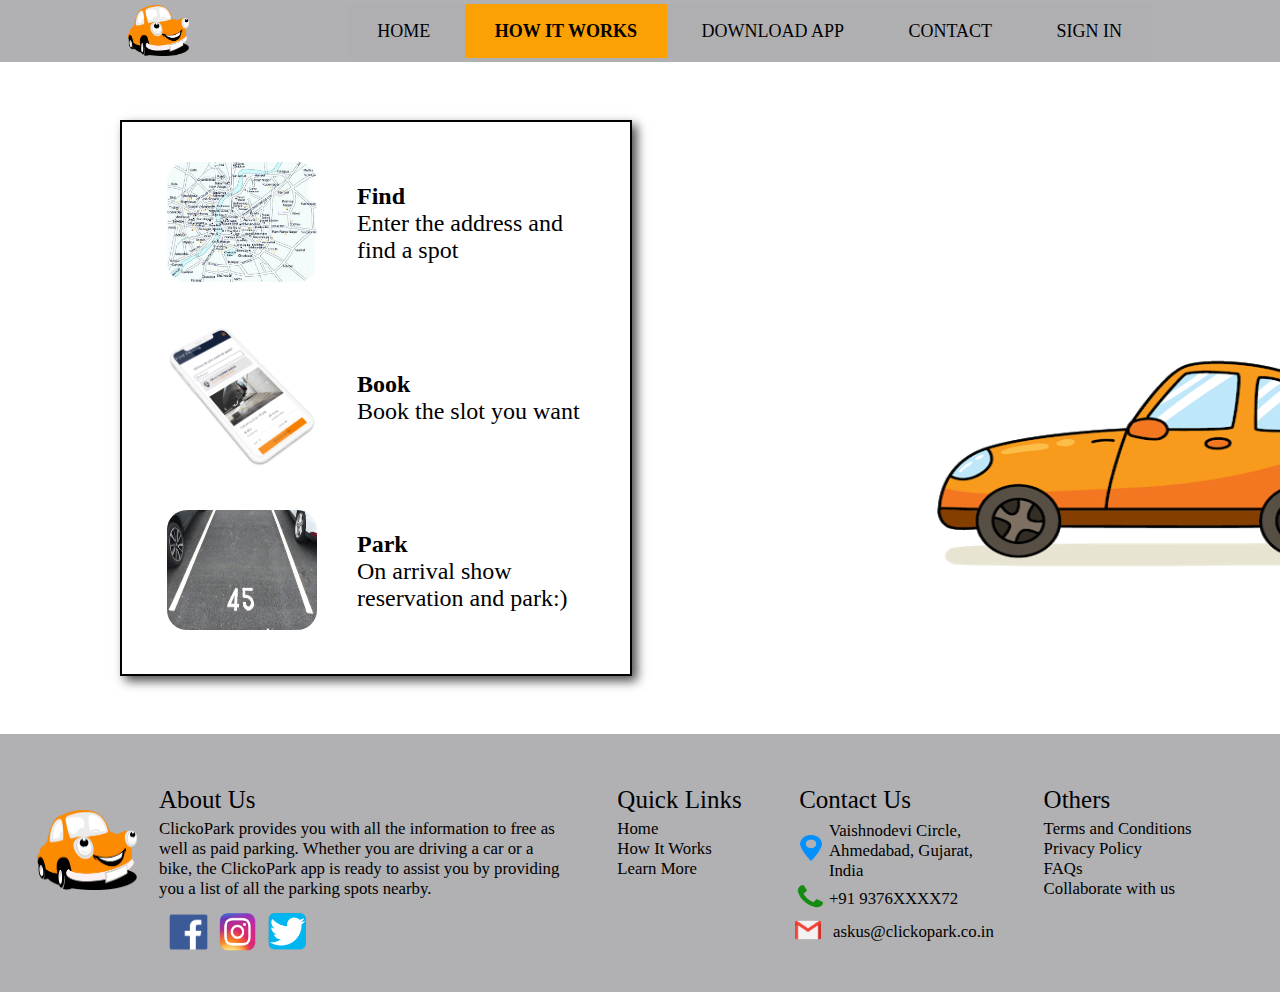
<file: howItWorks.html>
<!DOCTYPE html>
<html>
    <head>
        <title>ClickoPark - How It Works</title>
        <link rel="icon" type="icon" href="images/logo.png">
        <link rel="stylesheet" type="text/css" href="howItWorks_styles.css">
        <link rel="stylesheet" type="text/css" href="index_styles.css">
    </head>

    <body>
        <header>
			<img src="images/logo.png" alt="logo">

			<ul>
                <li class="inactive"><a href="index.html">HOME</a></li>
				<li class="active"><a href="#">HOW IT WORKS</a></li>
				<li class="inactive"><a href="#">DOWNLOAD APP</a></li>
				<li class="inactive"><a href="#">CONTACT</a></li>
				<li class="inactive"><a href="">SIGN IN</a></li>
			</ul>
		
		</header>

        <br>

        <div class="main">
            <table cellspacing="40">
                <tr>
                    <th>
                        <img src="images/find.jpg" alt="find" height="120px" width="150px" style="border-radius: 20px;">
                    </th>
                    <td>
                        <p><b>Find</b></p>
                        <p>Enter the address and find a spot</p>
                    </td>
                </tr>

                <tr>
                    <th>
                        <img src="images/book.png" alt="book" height="140px" width="150px">
                    </th>
                    <td>
                        <p><b>Book</b></p>
                        <p>Book the slot you want</p>
                    </td>
                </tr>

                <tr>
                    <th>
                        <img src="images/park.jpg" alt="park" height="120px" width="150px" style="border-radius: 20px;">
                    </th>
                    <td>
                        <p><b>Park</b></p>
                        <p>On arrival show reservation and park:)</p>
                    </td>
                </tr>
            </table>
        </div>

        <br>

        <footer>
			<table>
				<tr>
					<td>
						<img class="footer_logo" src="images/logo.png" alt="logo">
					</td>

					<td style="width: 40%; padding-right: 50px; vertical-align: top;">
						<p class="footer_headings">About Us</p>
						<p>
							ClickoPark provides you with all the information to free as well as paid parking. 
							Whether you are driving a car or a bike, the ClickoPark app is ready to assist you 
							by providing you a list of all the parking spots nearby.
						</p>
						<table>
							<tr>
								<td><img class="facebook" src="images/facebook.png" alt="facebook"></td>
								<td><img class="instagram" src="images/instagram.png" alt="instagram"></td>
								<td><img class="twitter" src="images/twitter.png" alt="twitter"></td>
							</tr>
						</table>
					</td>

					<td style="width: 15%; padding-right: 30px; vertical-align: top;">
						<p class="footer_headings">Quick Links</p>
						<ul style="list-style: none; ">
							<li>Home</li>
							<li>How It Works</li>
							<li>Learn More</li>
						</ul>
					</td>

					<td style="width: 20%; padding-right: 30px; vertical-align: top;">
						<p class="footer_headings">&nbsp;Contact Us</p>
						<table>
							<tr>
								<td><img class="location" src="images/location.png" alt="location"></td>
								<td>Vaishnodevi Circle, Ahmedabad, Gujarat, India</td>
							</tr>
							<tr>
								<td><img class="phone" src="images/phone.png" alt="phone"></td>
								<td>+91 9376XXXX72</td>
							</tr>
							<tr>
								<td><img class="mail" src="images/mail.png" alt="mail"></td>
								<td>&nbsp;askus@clickopark.co.in</td>
							</tr>
						</table>
					</td>

					<td style="width: 20%; padding-right: 30px; vertical-align: top;">
						<p class="footer_headings">Others</p>
						<ul style="list-style: none;">
							<li>Terms and Conditions</li>
							<li>Privacy Policy</li>
							<li>FAQs</li>
							<li>Collaborate with us</li>
						</ul>
					</td>
				</tr>
			</table>
		</footer>
    </body>
</html>
</file>
<file: howItWorks_styles.css>
.main{
    height: 60%;
    width: 40%;
    border: 2px solid;
    margin-left: 120px;
    margin-top: 40px;
    margin-bottom: 40px;
    box-shadow: 5px 5px 10px rgb(0,0,0,0.7);
    
}

.main table{
    padding-left: 5px;
}

.main table tr td{
    font-size: 24px;
}
</file>
<file: index_styles.css>
*{
    margin: 0;
    padding: 0;
    box-sizing: border-box;
}

body{
    background-image: url("images/index_image.png");
    background-repeat: no-repeat;
    background-size: 520px 480px;
    background-position-x: 900px;
    background-position-y: 200px;
}

header{
    background-color: rgb(157, 158, 160, 0.8);
    padding: 0.3% 10%;
    display: flex;
    align-items: center;
    justify-content: space-between;
}

header img{
    cursor: pointer;
    width: 6%;
    height: 3%;
}

header ul{
    list-style-type: none;
    font-size: 18px;
    background-color: rgb(157, 158, 160, 0.08);
}

header li{
    display: inline-block;
    padding: 0px 20px;
    cursor: pointer;
    line-height: 300%;
}

header a{
    display: block;
    padding: 0 10px;
    text-decoration: none;
    color: black;
}

header .inactive:hover{
    background-color: rgb(252, 161, 3, 0.4);
}

header .inactive:hover a{
    font-weight: bold;
}

.active{
    font-weight: bold;
    color: black;
    background-color: rgb(252, 161, 3);
}

.heading h1{
    padding-top: 40px;
    padding-bottom: 15px;
    font-weight: 510;
    text-align: center;
    font-size: 280%; 
    color: black;
    text-shadow: 2px 2px 1px rgb(252, 161, 3);
}

.heading h3{
    padding-bottom: 10px;
    font-weight: 400;
    text-align: center;
    font-size: 160%; 
    color: black; 
    text-shadow: 2px 2px 1px rgb(252, 161, 3);
}

.login{
    width: fit-content;
    height: 70%;
    margin-top: 50px;
    margin-left: 500px;
    word-spacing: 2px; 
    line-height: 30px;
    font-size: 20px; 
    border: black 1px solid;
    box-shadow: 6px 6px 10px rgb(0,0,0,0.7);
    padding: 30px;
}

.form-group{
    padding: 10px 0;
    padding: 10px;
}

.form-control{
    font-size: 18px;
    width: 200px;
    padding: 5px;
}

.form-group button{
    padding: 10px;
    font-size: 15px;
    margin-left: 55px;
}

.about{
    font-family: Arial; 
    width: 75%; 
    font-size: 20px; 
    padding: 70px; 
    padding-left: 60px; 
    word-spacing: 2px; 
    line-height: 30px;
}

.numbers{
    padding-top: 20px;
    padding-left: 230px;
}

.tagline{
    font-size: 35px;
    font-weight: bold;
    font-family: Arial, Helvetica, sans-serif;
    text-align: center;
    padding-top: 60px;
    padding-bottom: 20px;
    color: rgb(11, 48, 158);
    text-shadow: 2px 2px 1px rgb(252, 161, 3);
}

.download{
    color: cornsilk;
    background-color: rgb(7, 7, 85, 0.9);
    border-radius: 20px;
    font-size: 38px;
    margin-top: 80px;
    margin-left: 270px;
    margin-right: 270px;
    padding-top: 12px;
    padding-left: 40px;
    margin-bottom: 80px;
}

footer{
    background: rgb(157, 158, 160, 0.8);
    font-size: 105%;
    position: absolute;
    padding: 30px 5px;
}

.footer_logo{
    height: 100px;
    width: 150px;
    padding-left: 30px;
    padding-right: 20px;
    padding-bottom: 20px;
}

.footer_headings{
    font-family: Garamond serif;
    font-size: 25px;
    padding-top: 20px;
    padding-bottom: 5px;
}

.facebook{
    height: 48px;
    width: 55px;
    padding-top: 10px;
}

.instagram{
    height: 52px;
    width: 40px;
    padding-top: 10px;
}

.twitter{
    height: 50px;
    width: 48px;
    padding-top: 10px;
    padding-left: 7px;
}

.location{
    height: 26px;
    width: 32px;
}

.phone{
    height: 28px;
    width: 32px;
}

.mail{
    height: 24px;
    width: 26px;
}
</file>
